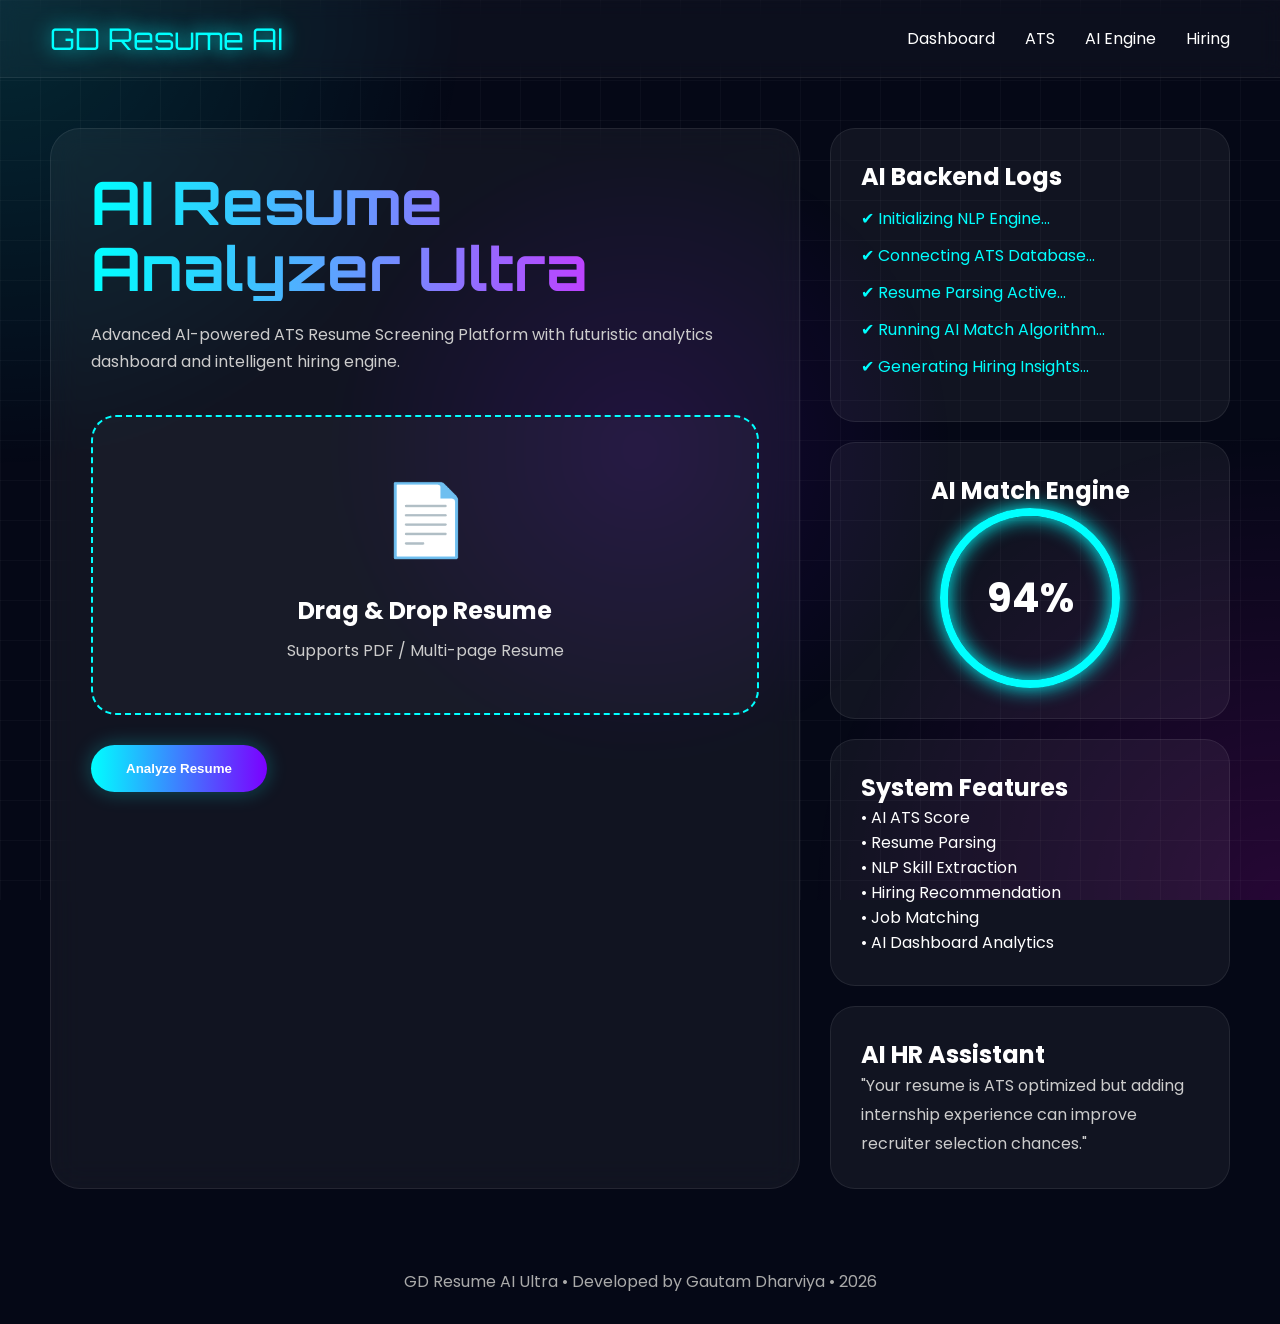
<file: index.html>
<!DOCTYPE html>
<html lang="en">

<head>

<meta charset="UTF-8">
<meta name="viewport" content="width=device-width, initial-scale=1.0">

<title>GD Resume AI Ultra</title>

<link rel="stylesheet" href="gd-style.css">

<link href="https://fonts.googleapis.com/css2?family=Orbitron:wght@400;600;700&family=Poppins:wght@300;400;500;600&display=swap" rel="stylesheet">

</head>

<body>

<div class="bg-grid"></div>

<div class="particles"></div>

<nav class="navbar">

<div class="logo">
GD Resume AI
</div>

<div class="nav-links">

<a href="#">Dashboard</a>
<a href="#">ATS</a>
<a href="#">AI Engine</a>
<a href="#">Hiring</a>

</div>

</nav>

<section class="hero">

<div class="left-panel">

<h1>

AI Resume <br>
Analyzer Ultra

</h1>

<p>

Advanced AI-powered ATS Resume Screening Platform with futuristic analytics dashboard and intelligent hiring engine.

</p>

<label for="resumeInput" class="upload-box">

<div class="upload-icon">
📄
</div>

<h2>
Drag & Drop Resume
</h2>

<span>
Supports PDF / Multi-page Resume
</span>

<input type="file" id="resumeInput" accept="application/pdf">

</label>

<button onclick="analyzeResume()" class="analyze-btn">

Analyze Resume

</button>

<!-- LOADING -->

<div class="loading-box" id="loadingBox">

<div class="loader"></div>

<h3 id="loadingText">

Initializing AI Engine...

</h3>

</div>

<!-- ANALYSIS -->

<div class="analysis-box" id="analysisBox">

<!-- PDF PREVIEW -->

<h2 class="section-title">

Resume Preview

</h2>

<iframe id="pdfViewer"></iframe>

<!-- CARDS -->

<div class="cards">

<div class="card">

<h3>ATS Score</h3>

<div class="score" id="score">
94%
</div>

</div>

<div class="card">

<h3>Resume Quality</h3>

<div class="score">
A+
</div>

</div>

<div class="card">

<h3>Hiring Chance</h3>

<div class="score">
High
</div>

</div>

</div>

<!-- ATS RING -->

<h2 class="section-title">

ATS Compatibility Meter

</h2>

<div class="ring-container">

<div class="ring">

<div class="ring-inner" id="ringScore">

94%

</div>

</div>

</div>

<!-- SKILLS -->

<h2 class="section-title">

AI Detected Skills

</h2>

<div class="tags">

<div class="tag">HTML</div>
<div class="tag">CSS</div>
<div class="tag">JavaScript</div>
<div class="tag">React</div>
<div class="tag">Python</div>
<div class="tag">AI/ML</div>
<div class="tag">SQL</div>
<div class="tag">NLP</div>

</div>

<!-- SUGGESTIONS -->

<h2 class="section-title">

AI Suggestions

</h2>

<div class="tags">

<div class="tag">Add Internship Experience</div>
<div class="tag">Improve ATS Keywords</div>
<div class="tag">Optimize Projects Section</div>
<div class="tag">Add Cloud Technologies</div>

</div>

<!-- JOB MATCH -->

<h2 class="section-title">

Job Match Analysis

</h2>

<div class="job-box">

<div class="job">
Google <span>82%</span>
</div>

<div class="job">
Microsoft <span>76%</span>
</div>

<div class="job">
Amazon <span>79%</span>
</div>

<div class="job">
TCS <span>95%</span>
</div>

</div>

<!-- STRENGTH -->

<h2 class="section-title">

Resume Strength

</h2>

<div class="meter">

<div class="fill"></div>

</div>

</div>

</div>

<!-- RIGHT -->

<div class="right-panel">

<div class="dashboard">

<h2>

AI Backend Logs

</h2>

<div class="logs" id="logs">

<p>✔ Initializing NLP Engine...</p>
<p>✔ Connecting ATS Database...</p>
<p>✔ Resume Parsing Active...</p>
<p>✔ Running AI Match Algorithm...</p>
<p>✔ Generating Hiring Insights...</p>

</div>

</div>

<div class="dashboard center">

<h2>
AI Match Engine
</h2>

<div class="circle">

94%

</div>

</div>

<div class="dashboard">

<h2>
System Features
</h2>

<p>

• AI ATS Score <br>
• Resume Parsing <br>
• NLP Skill Extraction <br>
• Hiring Recommendation <br>
• Job Matching <br>
• AI Dashboard Analytics

</p>

</div>

<div class="dashboard">

<h2>
AI HR Assistant
</h2>

<div class="assistant">

"Your resume is ATS optimized but adding internship experience can improve recruiter selection chances."

</div>

</div>

</div>

</section>

<footer>

GD Resume AI Ultra • Developed by Gautam Dharviya • 2026

</footer>

<script src="gd-script.js"></script>

</body>
</html>
</file>
<file: gd-style.css>
*{
margin:0;
padding:0;
box-sizing:border-box;
}

body{

background:#050816;

font-family:'Poppins',sans-serif;

color:white;

overflow-x:hidden;

}

/* BACKGROUND */

body::before{

content:'';

position:fixed;

width:100%;
height:100%;

background:
radial-gradient(circle at top left,#00ffff22,transparent 30%),
radial-gradient(circle at bottom right,#ff00ff22,transparent 30%),
radial-gradient(circle at center,#7b00ff22,transparent 40%);

z-index:-2;

}

.bg-grid{

position:fixed;

width:100%;
height:100%;

background-image:
linear-gradient(rgba(255,255,255,0.03) 1px, transparent 1px),
linear-gradient(90deg, rgba(255,255,255,0.03) 1px, transparent 1px);

background-size:40px 40px;

z-index:-1;

}

.navbar{

display:flex;

justify-content:space-between;

align-items:center;

padding:20px 50px;

background:rgba(255,255,255,0.03);

backdrop-filter:blur(10px);

border-bottom:1px solid rgba(255,255,255,0.08);

position:sticky;

top:0;

z-index:100;

}

.logo{

font-size:30px;

font-family:'Orbitron',sans-serif;

color:cyan;

text-shadow:0 0 20px cyan;

}

.nav-links{

display:flex;

gap:30px;

}

.nav-links a{

color:white;

text-decoration:none;

}

.hero{

display:grid;

grid-template-columns:1fr 400px;

gap:30px;

padding:50px;

}

.left-panel{

background:rgba(255,255,255,0.05);

padding:40px;

border-radius:30px;

border:1px solid rgba(255,255,255,0.08);

backdrop-filter:blur(15px);

}

.left-panel h1{

font-size:60px;

line-height:1.1;

font-family:'Orbitron',sans-serif;

background:linear-gradient(90deg,cyan,#ff00ff);

-webkit-background-clip:text;

-webkit-text-fill-color:transparent;

}

.left-panel p{

margin-top:20px;

color:#cccccc;

line-height:1.7;

}

.upload-box{

margin-top:40px;

border:2px dashed cyan;

padding:50px;

border-radius:25px;

display:flex;

flex-direction:column;

align-items:center;

justify-content:center;

cursor:pointer;

background:rgba(255,255,255,0.03);

transition:0.3s;

}

.upload-box:hover{

transform:scale(1.01);

box-shadow:
0 0 20px cyan,
0 0 40px #ff00ff55;

}

.upload-icon{

font-size:70px;

margin-bottom:20px;

}

.upload-box span{

margin-top:10px;

color:#cccccc;

}

input{

display:none;

}

.analyze-btn{

margin-top:30px;

padding:16px 35px;

border:none;

border-radius:40px;

background:linear-gradient(90deg,cyan,#7b00ff);

color:white;

font-weight:600;

cursor:pointer;

transition:0.3s;

box-shadow:0 0 20px #00ffff44;

}

.analyze-btn:hover{

transform:translateY(-5px);

}

.loading-box{

display:none;

margin-top:40px;

text-align:center;

}

.loader{

width:80px;
height:80px;

border-radius:50%;

border:6px solid rgba(255,255,255,0.1);

border-top:6px solid cyan;

margin:auto;

animation:spin 1s linear infinite;

}

@keyframes spin{

100%{
transform:rotate(360deg);
}

}

#loadingText{

margin-top:20px;

color:cyan;

}

.analysis-box{

display:none;

margin-top:40px;

animation:fade 1s ease;

}

@keyframes fade{

from{
opacity:0;
transform:translateY(20px);
}

to{
opacity:1;
transform:translateY(0px);
}

}

iframe{

width:100%;

height:500px;

border:none;

border-radius:20px;

margin-top:20px;

background:white;

}

.cards{

display:grid;

grid-template-columns:repeat(auto-fit,minmax(220px,1fr));

gap:20px;

margin-top:30px;

}

.card{

background:rgba(255,255,255,0.05);

padding:30px;

border-radius:25px;

border:1px solid rgba(255,255,255,0.08);

text-align:center;

transition:0.3s;

}

.card:hover{

transform:translateY(-5px);

box-shadow:
0 0 20px cyan,
0 0 40px #ff00ff55;

}

.score{

font-size:50px;

color:cyan;

font-weight:bold;

}

.section-title{

margin-top:40px;

margin-bottom:20px;

font-size:28px;

}

.tags{

display:flex;

flex-wrap:wrap;

gap:15px;

}

.tag{

padding:12px 22px;

border-radius:30px;

background:linear-gradient(90deg,cyan,#7b00ff);

font-size:14px;

}

.ring-container{

display:flex;

justify-content:center;

align-items:center;

margin-top:30px;

}

.ring{

width:220px;
height:220px;

border-radius:50%;

background:conic-gradient(cyan 0% 94%, rgba(255,255,255,0.08) 94% 100%);

display:flex;

justify-content:center;
align-items:center;

box-shadow:
0 0 20px cyan,
0 0 50px #ff00ff55;

}

.ring-inner{

width:160px;
height:160px;

border-radius:50%;

background:#050816;

display:flex;

justify-content:center;
align-items:center;

font-size:40px;

font-weight:bold;

color:cyan;

}

.job-box{

display:flex;

flex-direction:column;

gap:15px;

}

.job{

background:rgba(255,255,255,0.05);

padding:18px;

border-radius:15px;

display:flex;

justify-content:space-between;

}

.meter{

width:100%;

height:18px;

background:#1b1b2f;

border-radius:20px;

overflow:hidden;

margin-top:20px;

}

.fill{

height:100%;

width:94%;

background:linear-gradient(90deg,cyan,#ff00ff);

animation:grow 2s ease;

}

@keyframes grow{

from{
width:0%;
}

to{
width:94%;
}

}

.right-panel{

display:flex;

flex-direction:column;

gap:20px;

}

.dashboard{

background:rgba(255,255,255,0.05);

padding:30px;

border-radius:25px;

border:1px solid rgba(255,255,255,0.08);

}

.activity{

display:flex;

justify-content:space-between;

padding:15px 0;

border-bottom:1px solid rgba(255,255,255,0.08);

}

.center{

text-align:center;

}

.circle{

width:180px;
height:180px;

border-radius:50%;

border:8px solid cyan;

display:flex;

justify-content:center;
align-items:center;

margin:auto;

font-size:40px;

font-weight:bold;

box-shadow:
0 0 20px cyan,
inset 0 0 20px cyan;

animation:rotate 6s linear infinite;

}

@keyframes rotate{

100%{
transform:rotate(360deg);
}

}

.logs p{

margin:12px 0;

color:#00ffff;

}

.assistant{

line-height:1.8;

color:#cccccc;

}

footer{

text-align:center;

padding:30px;

color:#aaaaaa;

}

@media(max-width:1000px){

.hero{

grid-template-columns:1fr;

}

.left-panel h1{

font-size:42px;

}

.nav-links{

display:none;

}

}
</file>
